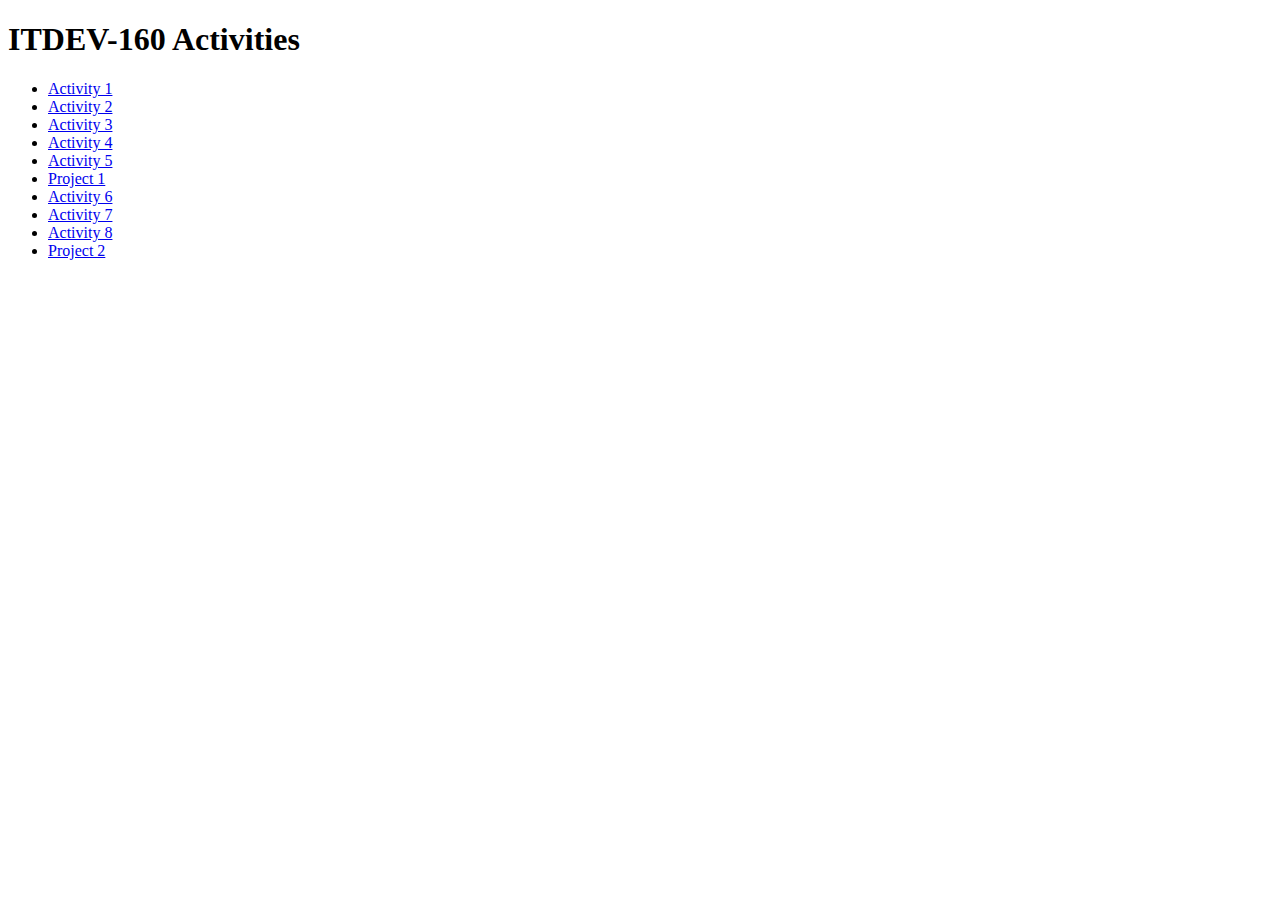
<file: index.html>
<!DOCTYPE html>
<html lang="en">
<head>
    <meta charset="UTF-8">
    <meta http-equiv="X-UA-Compatible" content="IE=edge">
    <meta name="viewport" content="width=device-width, initial-scale=1.0">
    <title>ITDEV-160 Activities</title>
</head>
<body>
<h1>ITDEV-160 Activities</h1> 
<ul>
    <li><a href="activity-1/index.html">Activity 1</a></li>
    <li><a href="activity-2/index.html">Activity 2</a></li>
    <li><a href="activity-3/index.html">Activity 3</a></li>
    <li> <a href="activity-4/index.html">Activity 4</a> </li>
    <li> <a href="activity-5/index.html">Activity 5</a></li>
    <li> <a href="project-1/index.html">Project 1</a></li>
    <li> <a href="activity-6/index.html">Activity 6</a></li>
    <li> <a href="activity-7/index.html">Activity 7</a></li>
    <li> <a href="activity-8/index.html">Activity 8</a></li>
    <li> <a href="project-2/index.html">Project 2</a></li>

</ul>
</body>
</html>
</file>
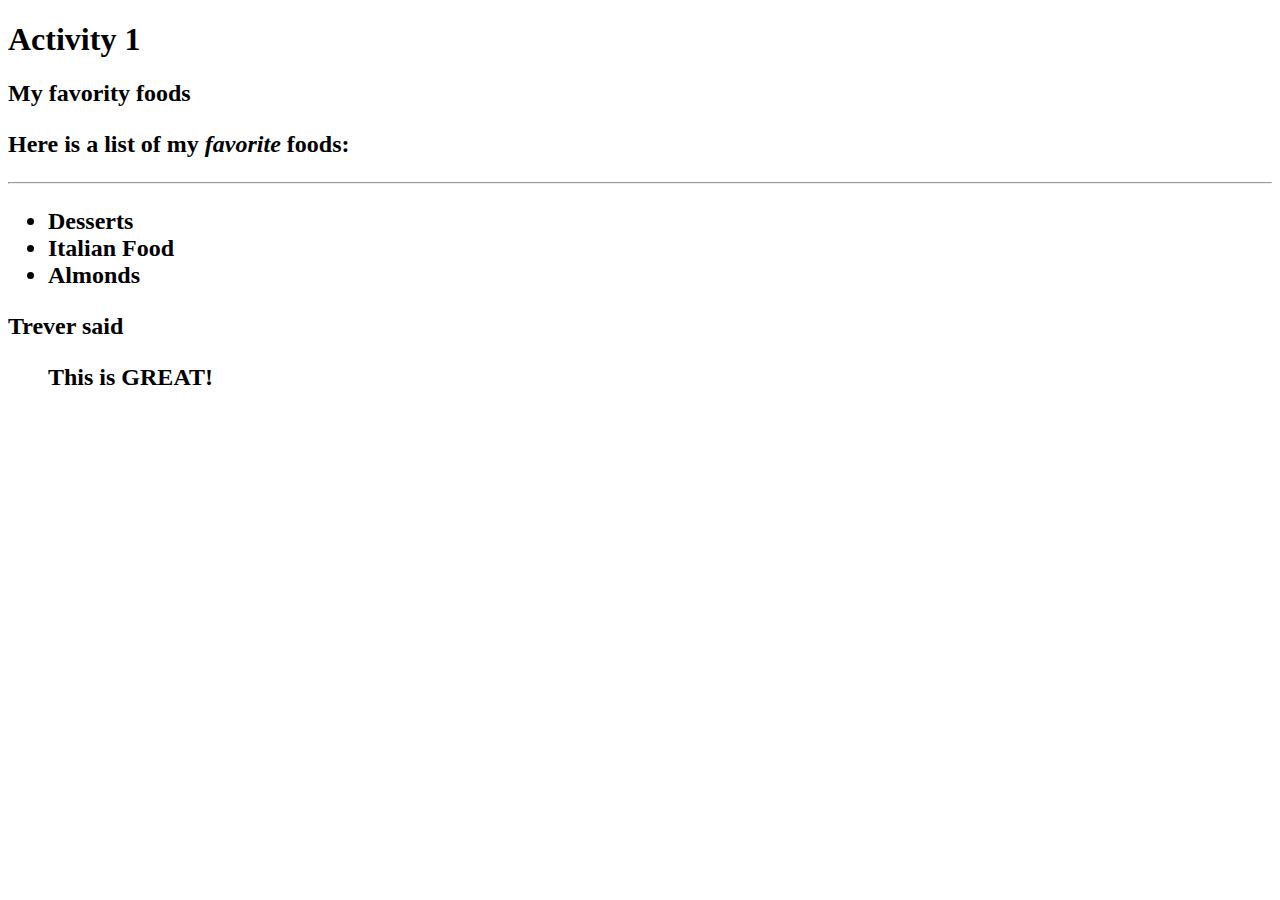
<file: activity-1/index.html>
<!DOCTYPE html>
<html lang="en">
<head>
    <meta charset="UTF-8">
    <meta http-equiv="X-UA-Compatible" content="IE=edge">
    <meta name="viewport" content="width=device-width, initial-scale=1.0">
    <title>Activity-1</title>
</head>
<body>
  <h1>Activity 1</h1> 
  <h2>My favority foods
   <p>Here is a list of my <em>favorite</em> foods:
    <hr>
       <ul>
           <li> <strong>Desserts</strong> 

           </li>
           <li>Italian Food

           </li>
           <li>Almonds

           </li>
        </ul> 
       Trever said <blockquote>This is GREAT!</blockquote>   
   </p>   
  </h2> 
</body>
</html>
</file>
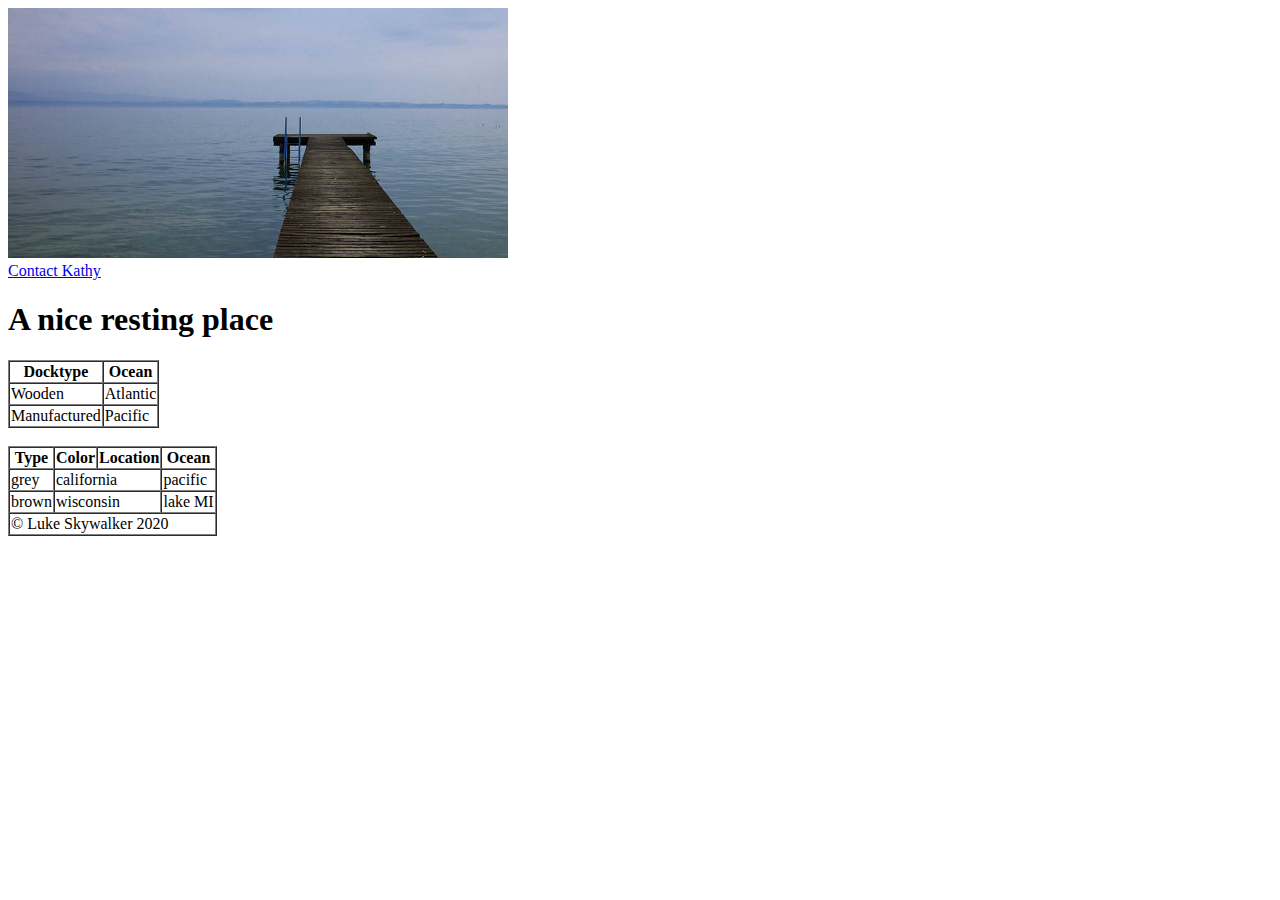
<file: activity-2/index.html>
<!DOCTYPE html>
<html lang="en">
<head>
    <meta charset="UTF-8">
    <meta http-equiv="X-UA-Compatible" content="IE=edge">
    <meta name="viewport" content="width=device-width, initial-scale=1.0">
    <title>Activity-2</title>
</head>
<body>
  <img src="images/dock pic.jpg" alt="Dock picture"height="250px">
  <br>
  <a href="mailto:kathy@fake.com">Contact Kathy</a> 
  <h1>A nice resting place</h1> 
  <!-- Simple table -->
  <table id="dock-pic-simpletable" border="1" cellspacing="0">
      <tr>
          <th>Docktype</th>
          <th>Ocean</th>
      </tr>
      <tr>
          <td>Wooden</td>
          <td>Atlantic</td>
      </tr>
      <tr>
          <td>Manufactured</td>
          <td>Pacific</td>
      </tr>
  </table>
  <br>
<!-- complex table code -->
<table id="complex-table" border="1" cellspacing="0">
    <thead>
        <tr>
            <th>Type</th>
            <th scope="column">Color</th>
            <th scope="column">Location</th>
            <th scope="column">Ocean</th>
 


        </tr>
    </thead>
    <tr>
        <tr>
            <td scope="row">grey</td>
            <td colspan="2">california</td>
            <td>pacific</td> 

        </tr>
        <td>brown</td>
        <td colspan="2">wisconsin</td>
        <td>lake MI</td>
    </tr>
    </tbody>
    <tfoot>
        <td colspan="5">&copy Luke Skywalker 2020</td>
    </tfoot>
</table>

</body>
</html>
</file>
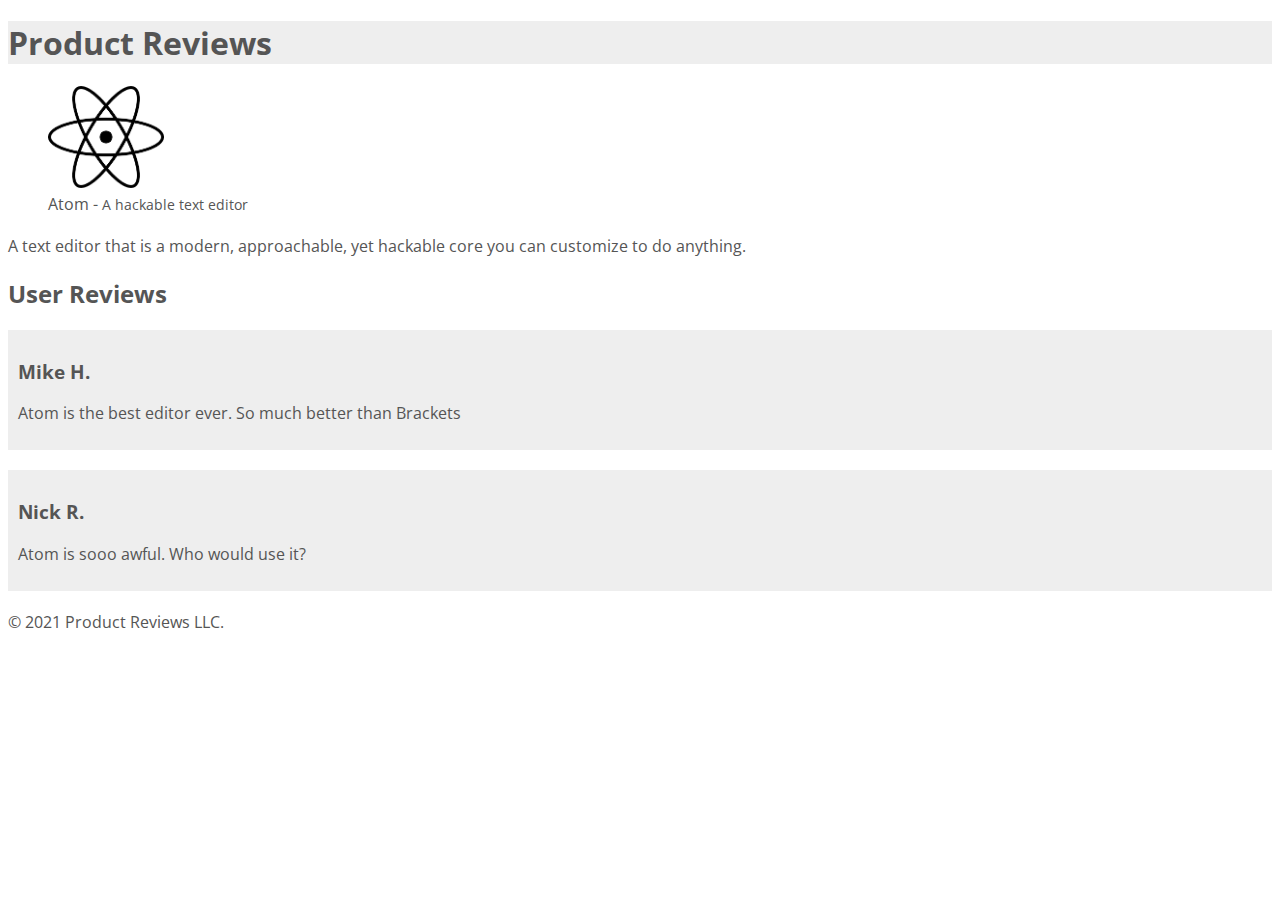
<file: activity-3/index.html>
<!DOCTYPE html>
<html lang="en">
<head>
    <meta charset="UTF-8">
    <meta http-equiv="X-UA-Compatible" content="IE=edge">
    <meta name="viewport" content="width=device-width, initial-scale=1.0">
    <title>Product Reviews</title>
    <link rel="stylesheet" type="text/css" href="css/master.css">
    <link rel="stylesheet" type="text/css" href="https://fonts.googleapis.com/css?family=Open+Sans">
</head>
<body>
<header>
    <h1>Product Reviews</h1>
</header> 
<main>
    <figure>
        <img src="images/atom.png" alt="Atom Text Editor">
        <figcaption>
            Atom - <span>A hackable text editor</span>
        </figcaption>

    </figure>
    <p id="product-description">
        A text editor that is a modern, approachable, yet hackable core
        you can customize to do anything.
    </p>

    <h2>User Reviews</h2>
    <div class="review">
        <h3>Mike H.</h3>
        <p>Atom is the best editor ever. So much better than Brackets</p>
    </div>
    <div class="review">
        <h3>Nick R.</h3>
        <p>Atom is sooo awful.  Who would use it?</p>
    </div>

    
</main>
<footer>
    &copy; 2021 Product Reviews LLC.
</footer>   
    
</body>
</html>
</file>
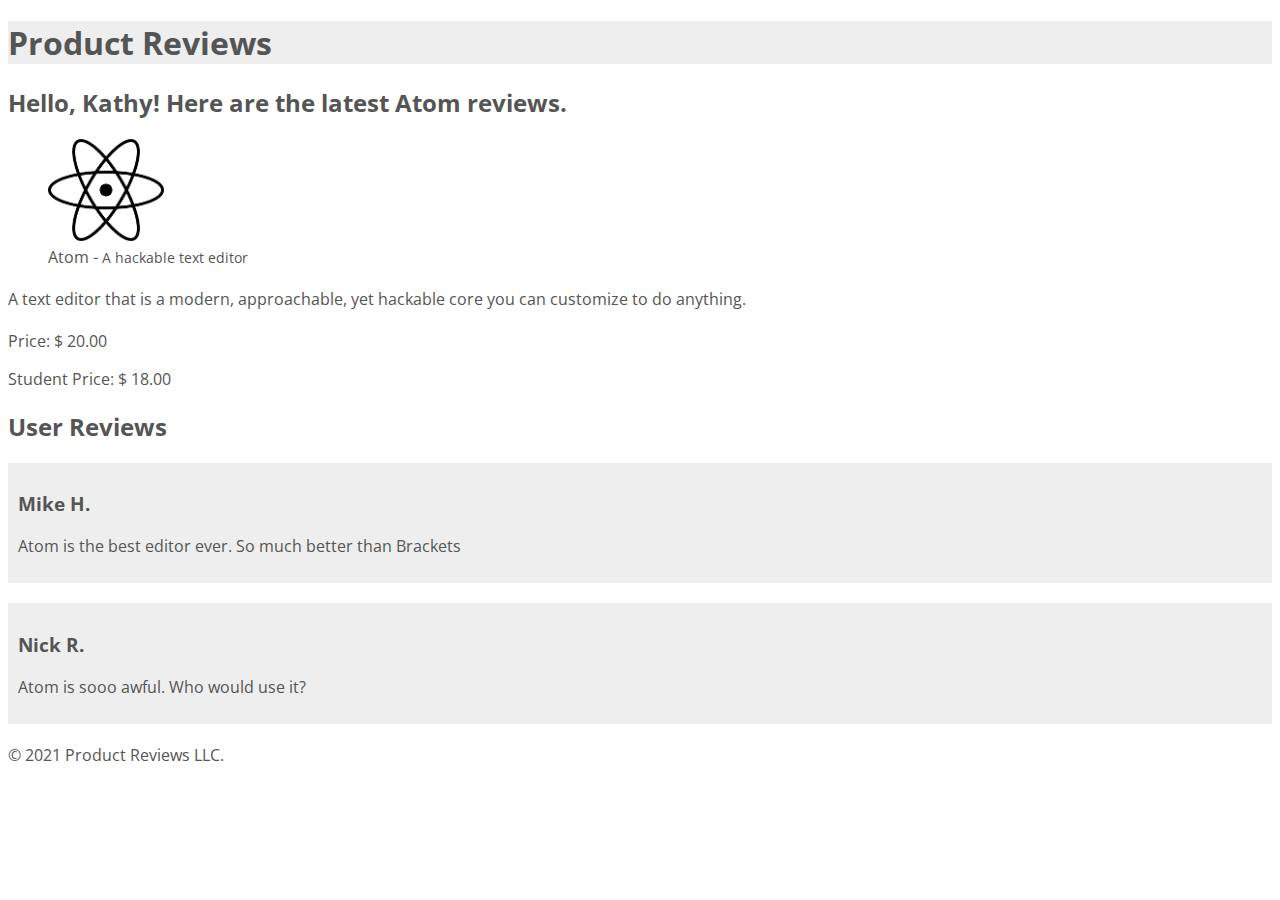
<file: activity-4/index.html>
<!DOCTYPE html>
<html lang="en">
<head>
    <meta charset="UTF-8">
    <meta http-equiv="X-UA-Compatible" content="IE=edge">
    <meta name="viewport" content="width=device-width, initial-scale=1.0">
    <title>Product Reviews</title>
    <link rel="stylesheet" type="text/css" href="css/master.css">
    <link rel="stylesheet" type="text/css" href="https://fonts.googleapis.com/css?family=Open+Sans">
</head>
<body>
<header>
    <h1>Product Reviews</h1>
    <h2 id="greeting"></h2>
</header> 
<main>
    <figure>
        <img src="images/atom.png" alt="Atom Text Editor">
        <figcaption>
            Atom - <span>A hackable text editor</span>
        </figcaption>

    </figure>
    <p id="product-description">
        A text editor that is a modern, approachable, yet hackable core
        you can customize to do anything.
    </p>
<p>Price: $ <span id="price"></span></p>
<p>Student Price: $ <span id="student-price"></span></p>
    <h2>User Reviews</h2>
    <div class="review">
        <h3>Mike H.</h3>
        <p>Atom is the best editor ever. So much better than Brackets</p>
    </div>
    <div class="review">
        <h3>Nick R.</h3>
        <p>Atom is sooo awful.  Who would use it?</p>
    </div>

    
</main>
<footer>
    &copy; 2021 Product Reviews LLC.
</footer> 
<script src="js/scripts.js"></script>
    
</body>
</html>
</file>
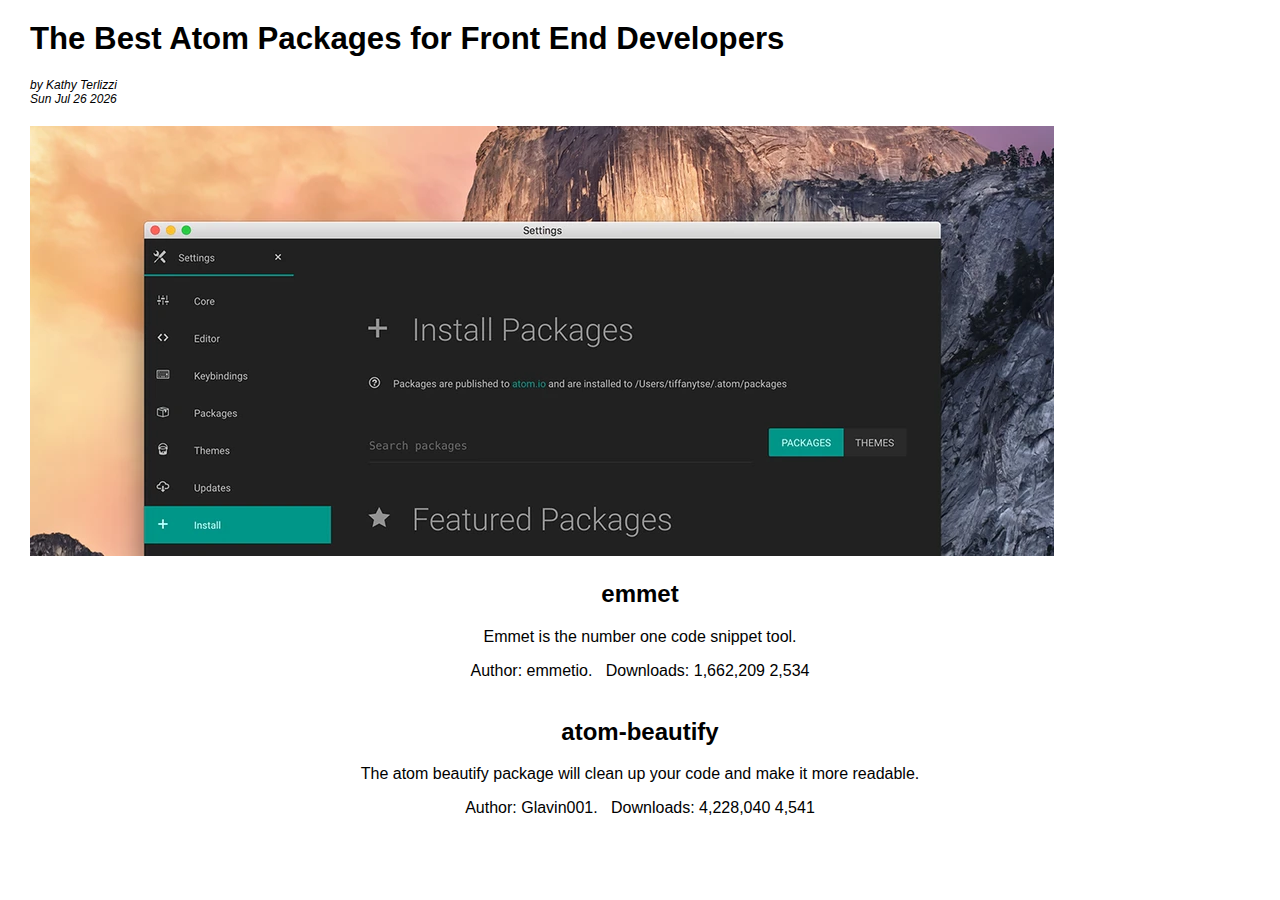
<file: activity-5/index.html>
<!DOCTYPE html>
<html lang="en">
<head>
    <meta charset="UTF-8">
    <meta http-equiv="X-UA-Compatible" content="IE=edge">
    <meta name="viewport" content="width=device-width, initial-scale=1.0">
    <title>Document</title>
    <link rel="stylesheet" type="text/css" href="https://fonts.googleapis.com/css?family=Open+Sans">
    <link rel="stylesheet" href="css/master.css">
</head>
<body>
    <header>
        <h1>The Best Atom Packages for Front End Developers</h1>
        <div id="credits">
            <div id="author">
                by Kathy Terlizzi
            </div>
            <div id="date"></div>
        </div>
        <img id="header-img" src="images/Best-atom-packages.webp" alt="Best atom packages.">
    </header>
    
<main>
    <div class="package-container">
        <header>
            <h2 id="p1-name"></h2>
        </header>
        <section>
            <p id="p1-description"></p>
        </section>
        <footer>
            <span id="p1-author"></span>
            <span id="p1-downloads"></span>
            <span id="p1-stars"></span>
        </footer>
    </div><br>
    <div class="package-container">
        <header>
            <h2 id="p2-name"></h2>
        </header>
        <section>
            <p id="p2-description"></p>
        </section>
        <footer>
            <span id="p2-author"></span>
            <span id="p2-downloads"></span>
            <span id="p2-stars"></span>
        </footer>
    </div>
</main>   

<script src="js/scripts.js"></script>    
</body>
</html>
</file>
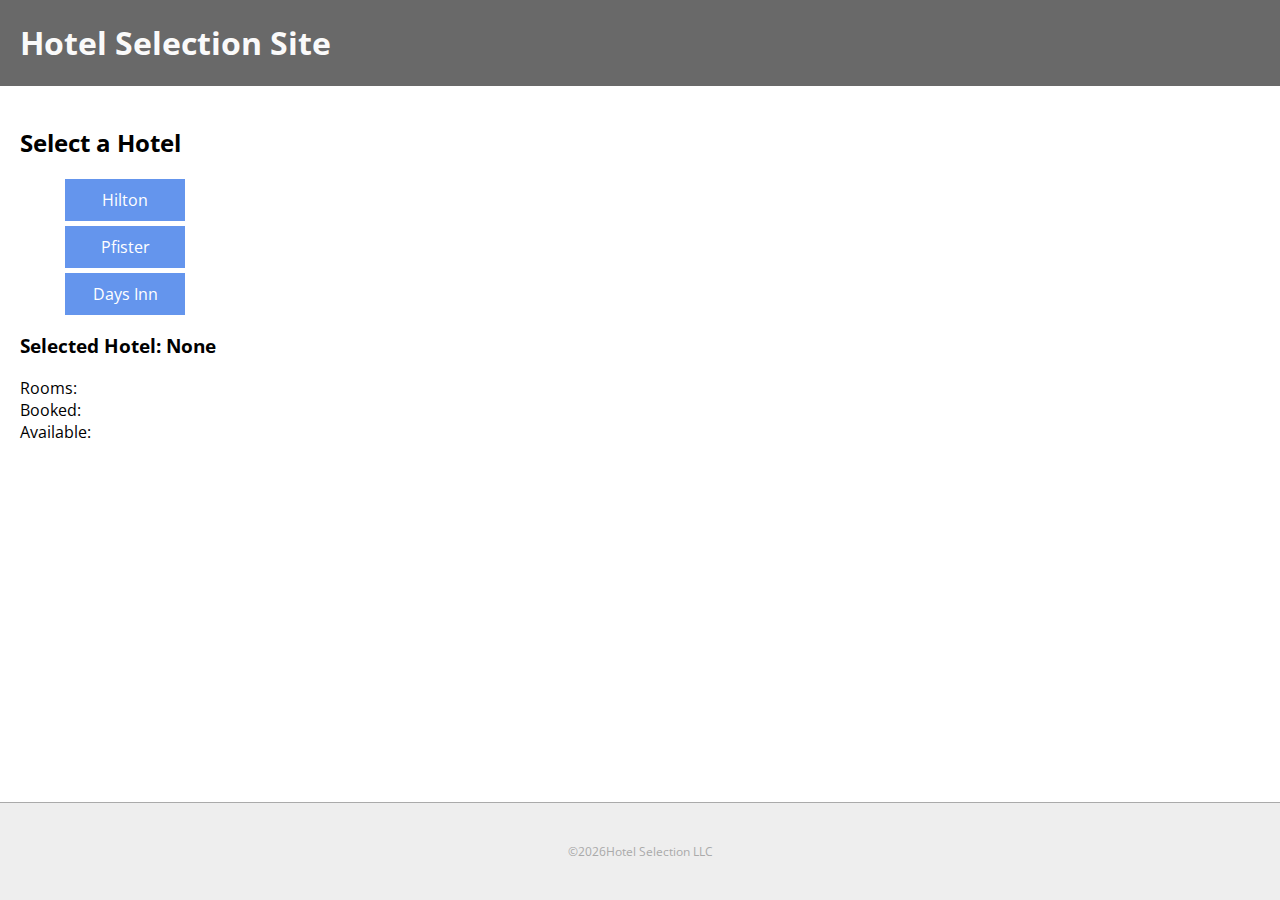
<file: activity-5ConceptReview/index.html>
<!DOCTYPE html>
<html lang="en">
<head>
    <meta charset="UTF-8">
    <meta http-equiv="X-UA-Compatible" content="IE=edge">
    <meta name="viewport" content="width=device-width, initial-scale=1.0">
    <title>Hotels</title>
    <link rel="stylesheet" href="styles.css">
    <link rel="stylesheet" type="text/css" href="https://fonts.googleapis.com/css?family=Open+Sans">
</head>
<body class = "container">
    <header>
        <h1>Hotel Selection Site</h1>
    </header>
 <main class="content">
<h2>Select a Hotel</h2>
<ul id="hotel-list">
    <li>Hilton</li>
    <li>Pfister</li>
    <li>Days Inn</li>
</ul>
<div>
    <h3>Selected Hotel: <span id="name">None</span></h3>
    <div>
        <span>Rooms:</span>
        <span id="rooms"></span>
    </div>
    <div>
        <span>Booked:</span>
        <span id="booked"></span>
    </div>
    <div>
        <span>Available:</span>
        <span id="available"></span>
    </div>
</div>


</main> 
<footer>
    &copy;<span id="date"></span>Hotel Selection LLC
</footer>  
<script src="scipts.js"></script>
</body>
</html>
</file>
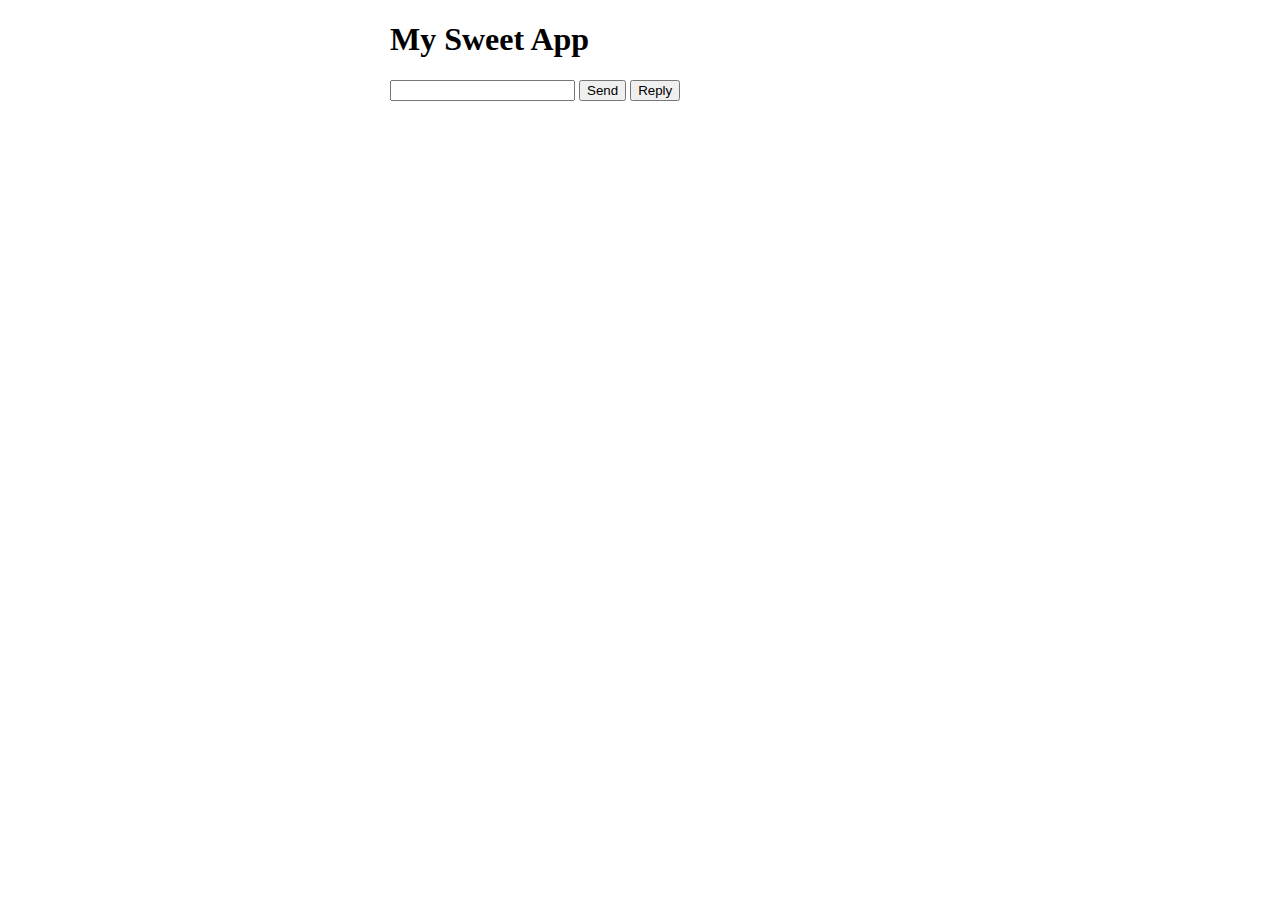
<file: activity-6/index.html>
<!DOCTYPE html>
<html lang="en">
<head>
    <meta charset="UTF-8">
    <meta http-equiv="X-UA-Compatible" content="IE=edge">
    <meta name="viewport" content="width=device-width, initial-scale=1.0">
    <title>My Sweet Chat App</title>
    <link rel="stylesheet" href="css/master.css">
    <link rel="stylesheet" type="text/css" href="https://fonts.googleapis.com/css?family=Open+Sans">
</head>
<header>
    <h1>My Sweet App</h1>   
</header>
 <section id="message-container" class="messages"></section> 
 <section>
     <input type="text" id="message-input">
     <button id="send-button">Send</button>
     <button id="reply-button">Reply</button>
 </section>
 <script src="js/scripts.js"></script>
</body>
</html>
</file>
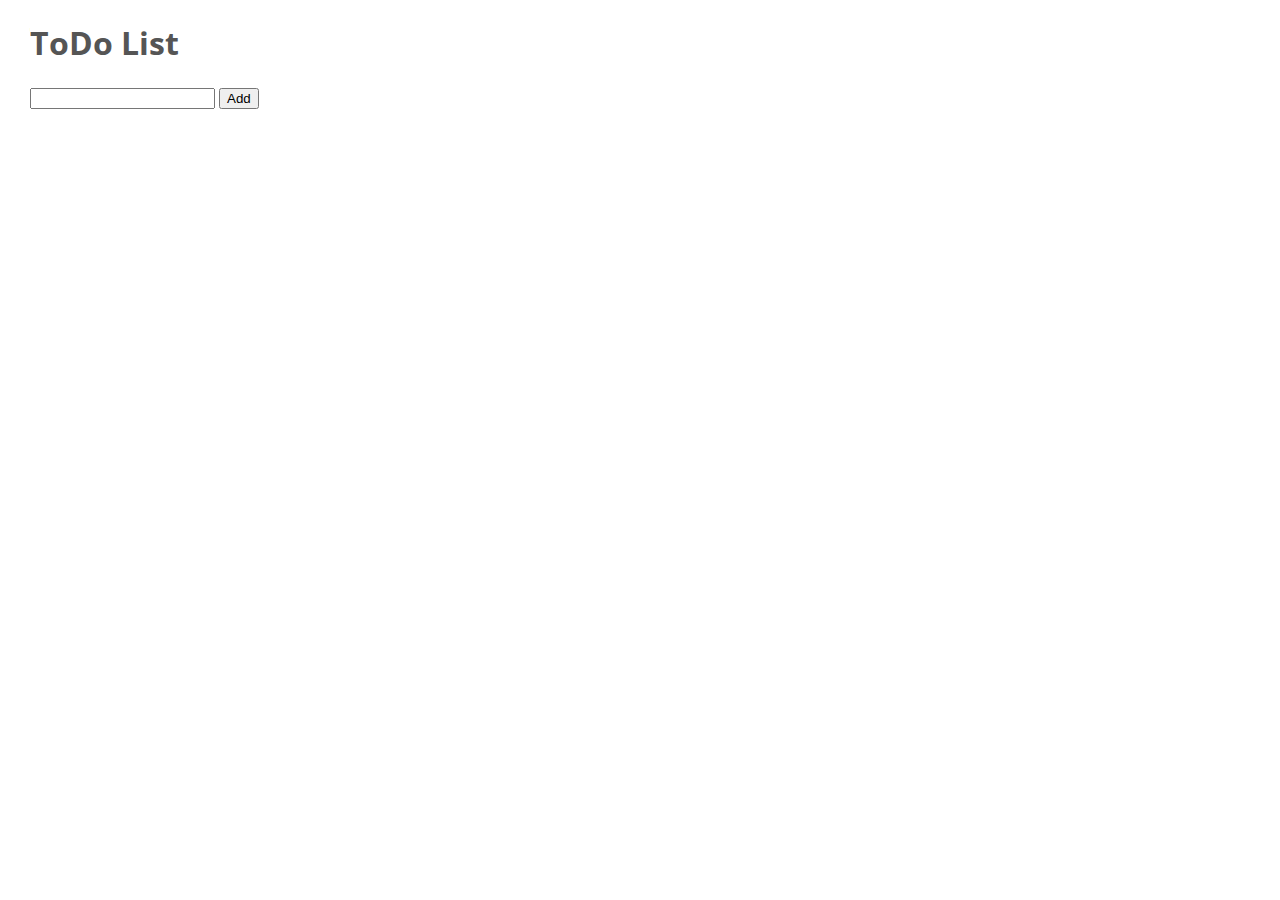
<file: activity-7/index.html>
<!DOCTYPE html>
<html lang="en">
<head>
    <meta charset="UTF-8">
    <meta http-equiv="X-UA-Compatible" content="IE=edge">
    <meta name="viewport" content="width=device-width, initial-scale=1.0">
    <title>Document</title>
    <link rel="stylesheet" type="text/css" href="https://fonts.googleapis.com/css?family=Open+Sans">
    <link rel="stylesheet" href="css/styles.css">
</head>
<body>
    <header>
        <h1>ToDo List</h1>
    </header>
<main>
<section>
    <input type="text" id="input-task">
    <button type ="button" id="add-task">Add</button>
</section>
<section id="todo-list-container">
    <ol id="active-list">

    </ol>
    <ul id="completed-list">

    </ul>

</section>

</main>
    
  
    <script src="js/scripts.js"></script>
</body>
</html>
</file>
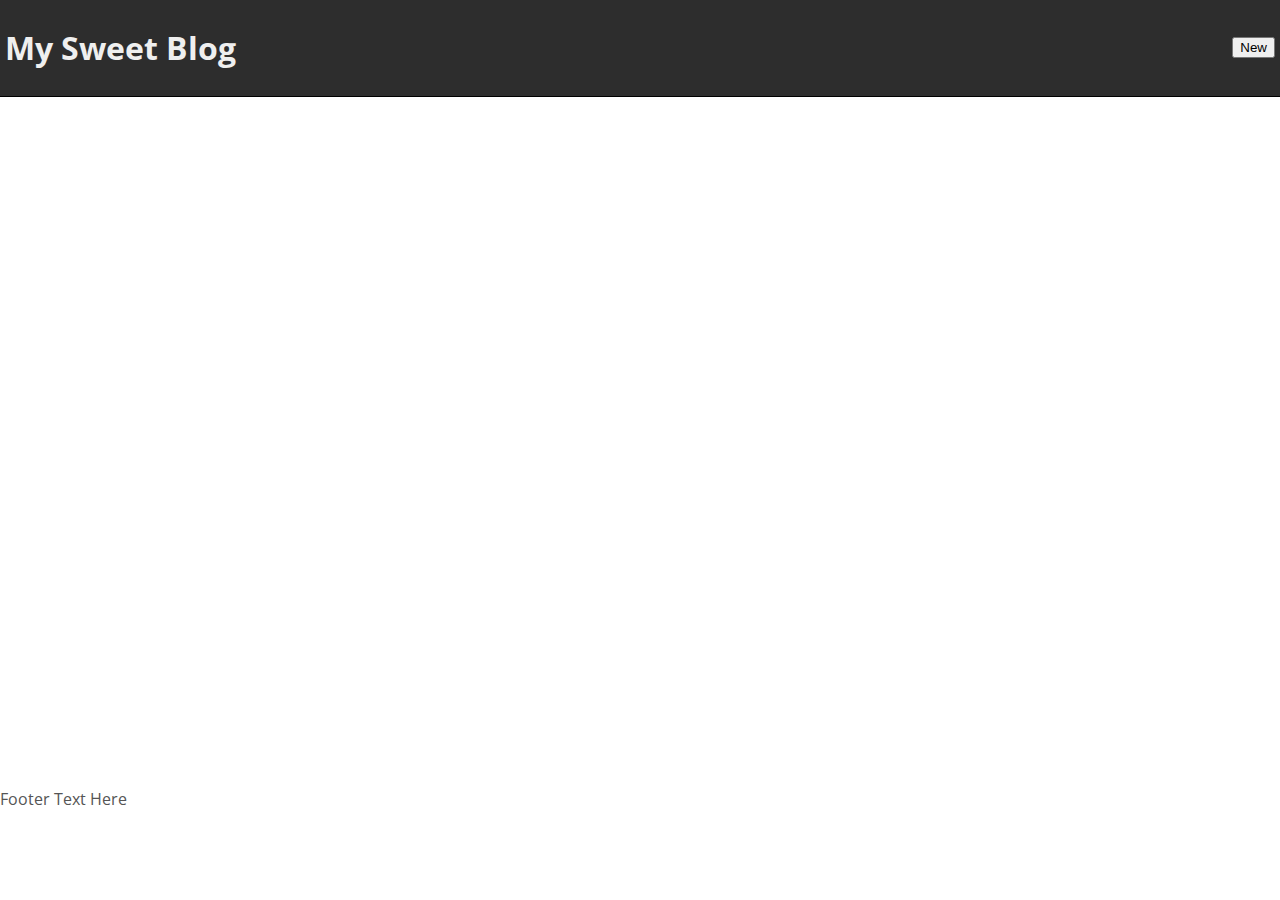
<file: activity-8/index.html>
<!DOCTYPE html>
<html lang="en">
<head>
    <meta charset="UTF-8">
    <meta http-equiv="X-UA-Compatible" content="IE=edge">
    <meta name="viewport" content="width=device-width, initial-scale=1.0">
    <title>My Sweet Blog</title>
    <link rel="stylesheet" type="text/css" href="https://fonts.googleapis.com/css?family=Open+Sans">
    <link rel="stylesheet" href="css/styles.css">
</head>
<body>
<header>
    <h1 class = "header-title">My Sweet Blog</h1>
    <div class = "header-menu">
        <button id="new-button">New</button>
    </div>
</header>
<main>
    <section id="display-content"></section>
</main>
<footer>
    Footer Text Here
</footer>
<div class = "modal" id="modal-dialog">
    <section>
        <h2>Title</h2>
        <input type="text" id="edit-title-text">
        <span id="edit-title-message"></span>
    </section>
    <section>
        <h2>Content</h2>
        <textarea name="edit-content-text" id="edit-content-text" cols="80" rows="8"></textarea>
        <span id="edit-content-message"></span>
    </section>
    <footer>
        <button id="cancel-button">Cancel</button>
        <button id = "save-button">Save</button>
    </footer>
</div>
<div id="modal-backdrop"></div>
<script src = "js/scripts.js"></script>
</body>
</html>
</file>
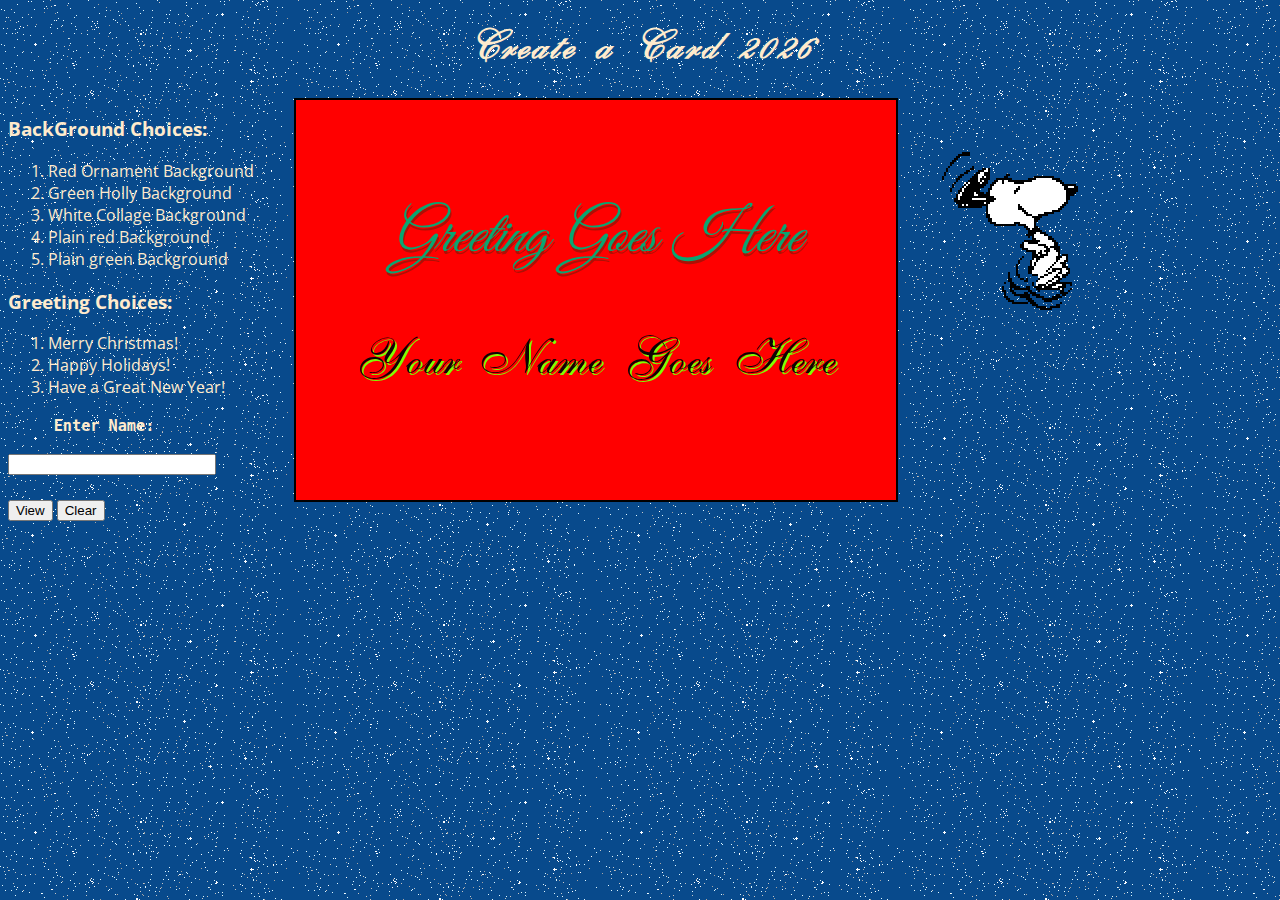
<file: project-2/index.html>
<!DOCTYPE html>
<html lang="en">
<head>
    <meta charset="UTF-8">
    <meta http-equiv="X-UA-Compatible" content="IE=edge">
    <meta name="viewport" content="width=device-width, initial-scale=1.0">
    <title>Project 2</title>
    <link rel="stylesheet" type="text/css" href="https://fonts.googleapis.com/css?family=Open+Sans">
    <link rel="stylesheet" href="css/master.css">
    <link rel="stylesheet" type="text/css" href="fonts/GreatVibes-Regular.ttf">
    <link rel="stylesheet" type="text/css" href="fonts/alsscrp.ttf">
    <link rel="stylesheet" type="text/css" href="fonts/Precious.ttf">
</head>

<body id = "body">
    <header id='title-header'>
    </header>
    <main>                
        <section id="choices-container">
        <h3>BackGround Choices:</h3>
            <div id="backg-list">
                <ol id="backg">
                    <li id="bg1">Red Ornament Background</li>
                    <li id="bg2">Green Holly Background</li>
                    <li id="bg3">White Collage Background</li>
                    <li id ="bg4">Plain red Background</li>
                    <li id ="bg5">Plain green Background</li>
                </ol>
            </div>
        <h3>Greeting Choices:</h3>
            <div>
                <ol id = "greeting-list">
                    <li id="grtg1">Merry Christmas!</li>
                    <li id="grtg2">Happy Holidays!</li>
                    <li id="grtg3">Have a Great New Year!</li>
                </ol>
            </div>
            <div>
                <h3 id="enter-name-header"><pre>     Enter Name:</pre> </h3>
                <input type="text" id="input-name">
            </div>
            <div >
                <div><br><br></div>
                <button id="view-button">View</button>
                <button id="clear-button">Clear</button>
            </div>
        </section>
        <div id="card-image">
            <div>
                <p id="greeting">Greeting Goes Here</p>
            </div>
            <div >
                <p id="userName">Your Name Goes Here</p>
            </div>
        </div>
        <div id = "snoopy">
            <img src="../project-2/images/snoopy.gif" alt="Snoopy">
        </div>
    </main>
    <script src="js/script3.js"></script>
</body>
</html>
</file>
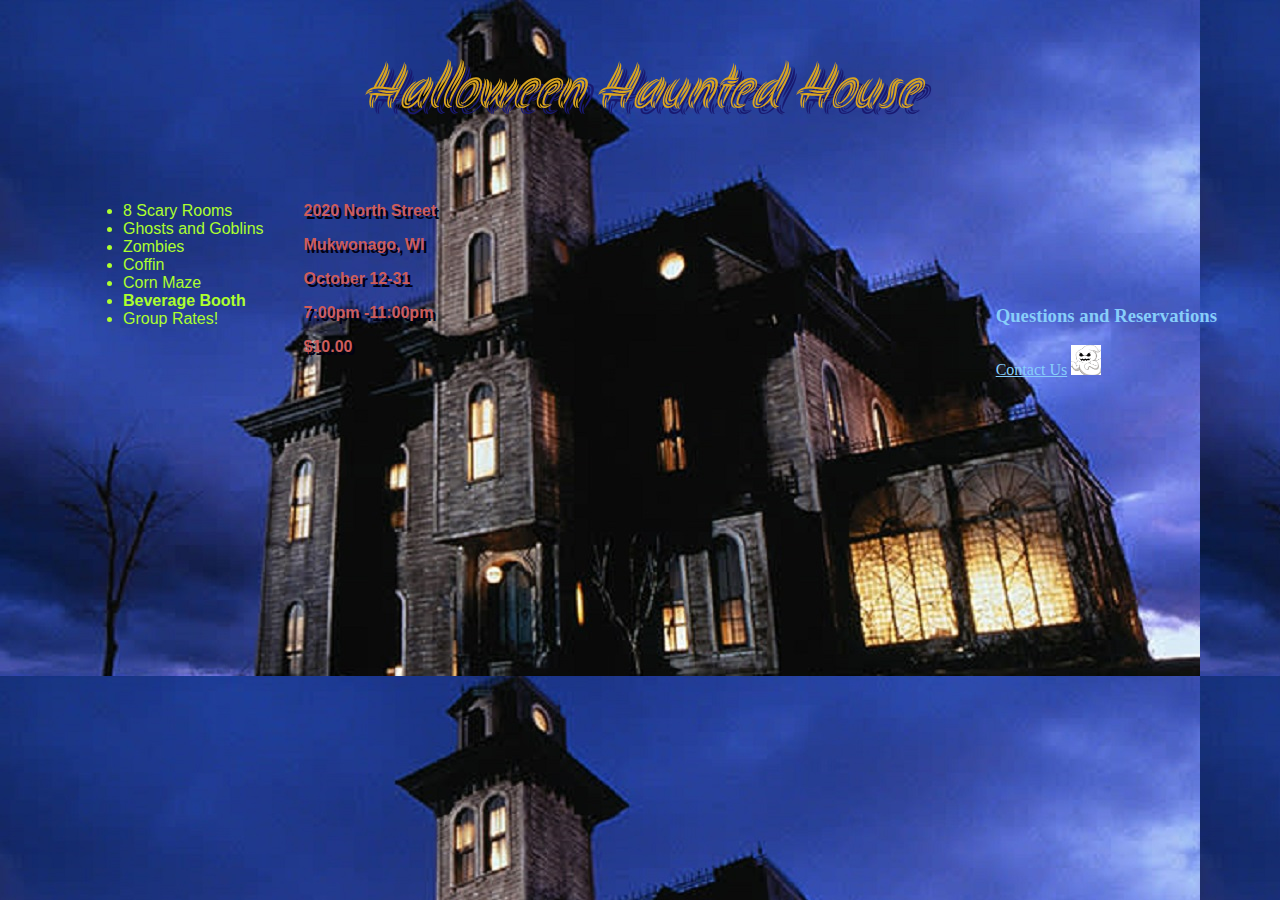
<file: project-1/index2.html>
<!DOCTYPE html>
<html lang="en">
<head>
    <meta charset="UTF-8">
    <meta http-equiv="X-UA-Compatible" content="IE=edge">
    <meta name="viewport" content="width=device-width, initial-scale=1.0">
    <title>Haunted House</title>
    <link rel="stylesheet" href="css/master2.css">
    <link rel="stylesheet" type="text/css" href="https://fonts.googleapis.com/css2?family=Akronim">
    <link rel="stylesheet" type="text/css" href="fonts/Wicked Halloween.ttf">
</head>
<h1 id=spookyfont><i>Halloween Haunted House</i></h1>

<body>
<main>
<div id="features">
    <ul>
        <li>8 Scary Rooms</li>
        <li>Ghosts and Goblins</li>
        <li>Zombies</li>
        <li>Coffin</li>
        <li>Corn Maze</li>
        <li><b>Beverage Booth</b></li>
        <li>Group Rates!</li>
    </ul>
</div>
<div id="house-info">
    <p id="address"></p>
    <p id="city-state"></p>
    <p id="dates"></p>
    <p id="time"></p>
    <p id="cost"></p>


</div>

<div id="openflag">
    <p id="open"></p>
</div>

<div id="Questions">
    <h3>Questions and Reservations</h3>
    <a id="contact" href="mailto: HauntedHouse@gmail.com">Contact Us</a>
    <img id="ghost" src="images/ghost2.jpg" alt="Ghost">
</div>

</main>
<script src="js/script.js"></script>
</body>
</html>
</file>
<file: activity-3/css/master.css>
body{
    font-family: "Open Sans", sans-serif;
    color:#555 ;
}

h1{
    color: #555;
    background-color:#eee ;
}

img{
    height: 102px;
    text-align: left;
}

figcaption span {
    font-size: .85em;
}

p#product-description{
    margin: 20px 0 20px 0 ;
    text-align: justify;

}

div.review{
    padding: 10px;
    background-color: #eee;
    margin: 20px 0 20px 0;
}
</file>
<file: activity-4/css/master.css>
body{
    font-family: "Open Sans", sans-serif;
    color:#555 ;
}

h1{
    color: #555;
    background-color:#eee ;
}

img{
    height: 102px;
    text-align: left;
}

figcaption span {
    font-size: .85em;
}

p#product-description{
    margin: 20px 0 20px 0 ;
    text-align: justify;

}

div.review{
    padding: 10px;
    background-color: #eee;
    margin: 20px 0 20px 0;
}
</file>
<file: activity-5/css/master.css>
body{
    font-family: 'Georgia', sans-serif;
    margin: auto 30px;
}

h1{
    font-size: 195%;
}

#credits {
    font-style: italic;
    font-size: .75em;
    margin-bottom: 20px;
}

#header-image{
    width:100%;
}



#body-img {
    width: 500px;
    height: 100%;
    display:block;
    margin:10px auto;
    
}

.package-container{
    text-align: center;
}
</file>
<file: activity-5ConceptReview/styles.css>
body {

    font-family: 'Open Sans', sans-serif;

    margin: 0;

}



header {

    padding: 0 20px;

    margin-bottom: 20px;

    background-color: rgb(105, 105, 105);

    color: rgb(250, 250, 250);

}



header h1 {

    display: inline-block;

}



main {

    margin: auto 20px;

}



ul {

    list-style-type:none;

}



ul li {

    padding: 10px;

    margin: 5px;

    width: 100px;

    /* background-color: rgb(220, 220, 220); */

    background-color: rgb(100,149,237);

    color: #ffffff;

    text-align: center;

}



ul li:hover {

    background-color: rgb(169, 169, 169);

    cursor: pointer;

}



footer {

    font-size: .75rem;

    text-align: center;

    color: #aaaaaa;

    background-color: #eeeeee;

    border-top: solid 1px #aaaaaa;

    padding: 40px;

}



.container {

    display: flex;

    flex-direction: column;

    min-height: 100vh;

}



.content {

    flex: 1;

}
</file>
<file: activity-6/css/master.css>
body {
    max-width:500px;
    margin:0 auto;
}

.messages{
    margin-bottom: 20px;
}

.out-message{
    padding: 5px;
    background-color: lightblue;
}

.in-message{
    padding: 5px;
    background-color: lightgreen;
}
</file>
<file: activity-7/css/styles.css>
body{
    font-family:'Open Sans', sans-serif;
    margin: auto 30px;
    color: #555;
}

ul{
    margin:0;
}

li{
    padding: 5px;
}

#todo-list-container{
    margin-top: 20px;
}

#completed-list{
    list-style-type: none;
}

#completed-list li{
    text-decoration: line-through;
}
</file>
<file: activity-8/css/styles.css>
body{
    display: flex;
    flex-direction:column;
    min-height: 90vh;
    font-family: 'Open Sans', sans-serif;
    color: #555;
    margin: 0;
}

header {
    display: flex;
    padding: 5px;
    color: #efefef;
    background-color:#2D2D2D;
    border-bottom: solid 1px #000;
}

header .header-title{
    display: inline-block;
}

header .header-title{
    display: inline-block;
}

header .header-menu{
    flex-grow: 1;
    display: flex;
    align-items: center;
    justify-content: flex-end;
    color: #777;
    font-size: smaller;
}

main{
    flex:1;
}

main #display-content{
    padding: 20px;
}

#modal-backdrop {
    display: none;
    position: absolute;
    height: 100vh;
    width: 100vw;
    background-color: rgba(0,0,0,0.75);
}

#modal-backdrop.visible{
    display: block;
}

.modal {
    display:none;
    position: absolute;
    padding: 10px;
    border: solid 1px #555;
    background-color: #fff;
    z-index: 999999;
    width: 300px;
    height: 330px;
    top: 50%;
    left: 50%;
    transform: translate(-50%,-50%);
}

.modal.visible{
    display:block;
}

modal-content {
    width: 300px;
    height: 300px;
}

#edit-title{
    width: 300px;
}

#edit-content-text{
    width: 100%;
    box-sizing: border-box;
}
</file>
<file: project-2/css/master.css>
body{
    font-family: 'Open Sans', sans-serif;
    background-image: url('../images/Snowing.gif');
}

@font-face{

    font-family: 'alsscrp';
    src: url(../fonts/alsscrp.ttf);
}
@font-face {
    font-family:'Precious' ;
    src: url(../fonts/Precious.ttf);
}

@font-face {
    font-family:'GreatVibes-Regular';
    src: url(../fonts/GreatVibes-Regular.ttf);
}

#title{
    text-align: center;
    font-family: 'alsscrp', Arial, Helvetica, sans-serif;
    font-style:italic;
    font-size: 40px;
    letter-spacing: 3px;
    color:blanchedalmond;
}

#choices-container{
    float: left;
    margin-right: 40px;
    color:blanchedalmond;

}

#enter-name-header{
    font-family: 'Open Sans', sans-serif;
}

#card-image{
    float: left;
    border: solid 2px black;
    background-color: red;
    background-image: "";
    width: 600px;
    height: 400px;
    z-index:1000;
    visibility: visible;
}

#input-name{
    width: 200px;
    float:left;

}

#greeting{
    font-family: 'GreatVibes-Regular', papyrus, cursive, sans-serif;
    font-style: italic;
    font-size: 60px;
    text-align: center;   
    color: rgb(9, 165, 113);
    font-weight: 585;
    margin-top: 100px;
    text-shadow: 1px 3px rgb(173, 16, 5);
    
}

#userName{
    font-family: 'alsscrp', sans-serif;
    font-size: 50px;
    text-shadow: 2px 2px chartreuse;
    text-align: center;
    color: rgb(15, 4, 4);
    font-weight: 300;
    margin-top: 0px;
}

#snoopy{
   float:left;
   height: 50px;
   width: 40px;
   margin-left: 20px;
   margin-top: 30px;
}
</file>
<file: project-1/css/master2.css>
body{
    font-family: Verdana, Geneva, Tahoma, sans-serif; 
    background-image: url('../images/addams-house.jpg');
    z-index: 3;  
}

#spookyfont{
    font-family: Akronim, serif;
    font-size: 400%;
    color:goldenrod;
    font-weight: 300;
    text-shadow: 6px 6px midnightblue;
    text-align: center;
}

#features{
    color: greenyellow;
    margin-left:75px;
    float:left;
}

#house-info{
    color: indianred;
    margin-left:40px;
    margin-right: 30px;
    float:left;
    font-weight:700;
    z-index:10;
    text-shadow: 3px 3px rgb(1, 1, 20) ;
}

#openflag{
    float:none;
    margin-left: 100px;
    margin-top: 30px;
    font-size: 50px;
    color: ghostwhite;
    font-family: 'Wicked Halloween';
}

#Questions{
    float:right;
    text-align: left;
    font-family:'Wicked Halloween';
    color:lightskyblue;
    margin-left:10px;
    margin-top: 100px;
    margin-right: 55px;
    margin-bottom:100px;
    z-index: 10;
}

#contact{
    color:lightskyblue;
}

#ghost{
    height: 30px;
    width: 30px;
    
}
</file>
